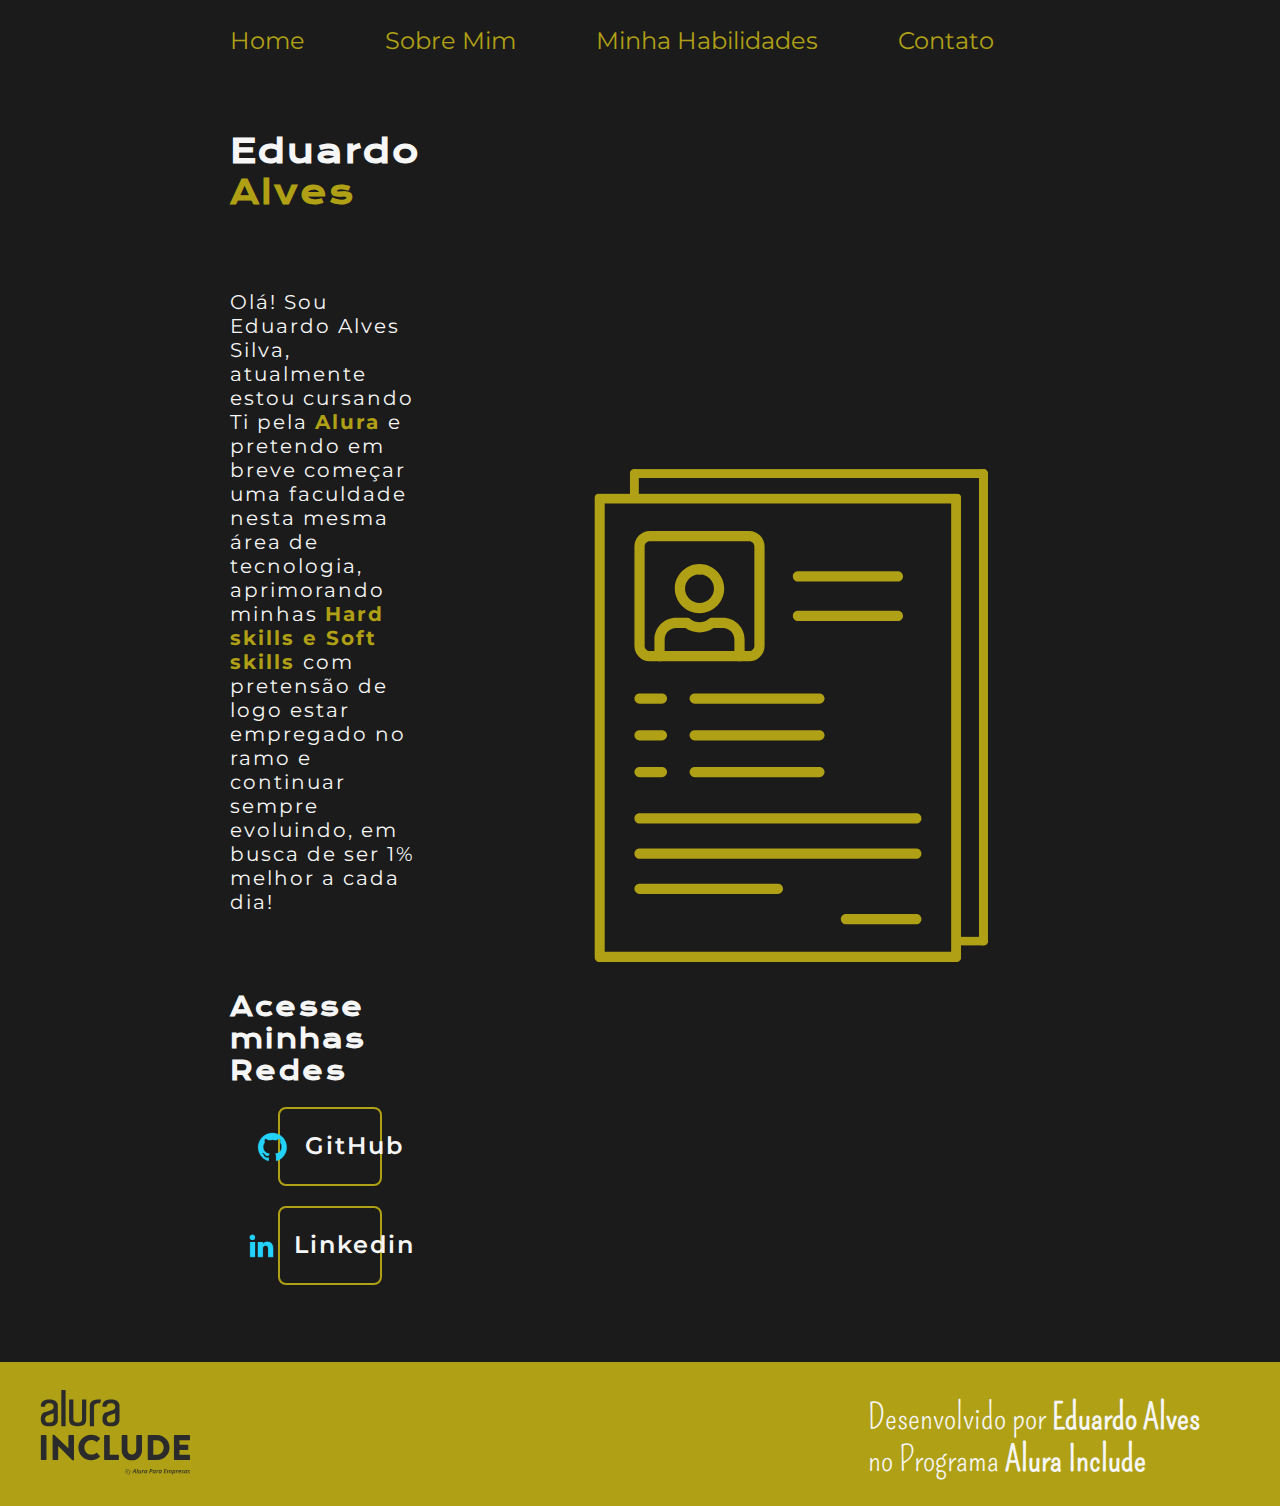
<file: index.html>
<!DOCTYPE html>
<html lang="pt-br">
<head>
    <meta charset="UTF-8">
    <meta name="viewport" content="width=device-width, initial-scale=1.0">

        <title>Home</title>

        <link rel="stylesheet" href="./styles/style.css">
</head>


<body>
    
    <header class="cabecalho">

        <nav class="cabecalho__menu">

            <a class="cabecalho__menu__link" href="index.html"> Home</a>
            
            <a class="cabecalho__menu__link" href="about.html"> Sobre Mim</a>

            <a class="cabecalho__menu__link" href="skills.html"> Minha Habilidades</a>

            <a class="cabecalho__menu__link" href="contact.html"> Contato </a>

        </nav>

    </header>
    
    <main class="apresentacao__home">

    <section class="apresentacao__conteudo__home">
    
        <h1 class="apresentacao__conteudo__titulo__home"> Eduardo <strong class="titulo"> Alves </strong></h1>
        
        <p class="apresentacao__conteudo__paragrafo__home">Olá! Sou Eduardo Alves Silva, atualmente estou cursando Ti pela <strong class= "titulo"> Alura </strong> e pretendo em breve começar uma faculdade nesta mesma área de tecnologia, aprimorando minhas <strong class= "titulo"> Hard skills e Soft skills </strong> com pretensão de logo estar empregado no ramo e continuar sempre evoluindo, em busca de ser 1% melhor a cada dia! </p>
       
            <div class="apresentacao__links">
       

                <h2 class="apresentacao__links__subtitulo"> Acesse minhas Redes</h2>
              
                <a class="apresentacao__links__link" href="https://github.com/Eduardo-Alvez/Portfolio-final">
                    <img src="Imagens/github.png">  GitHub </a>

                <a class="apresentacao__links__link" href="https://br.linkedin.com">
                    <img src="Imagens/linkedin.png"> Linkedin </a>

            </div>

    </section>

    <img class="apresentacao__imagem" src="Imagens/folha.png">


    </main>
    
    <footer class="rodape">
    
        <p class="paragrafo__rodape">Desenvolvido por <strong> Eduardo Alves </strong><br> no Programa <strong> Alura Include </strong></p>
        <img class="rodape__logo" src="Imagens/Logo_Alura_Include (1).svg">
    </footer>

</body>

</html>
</file>
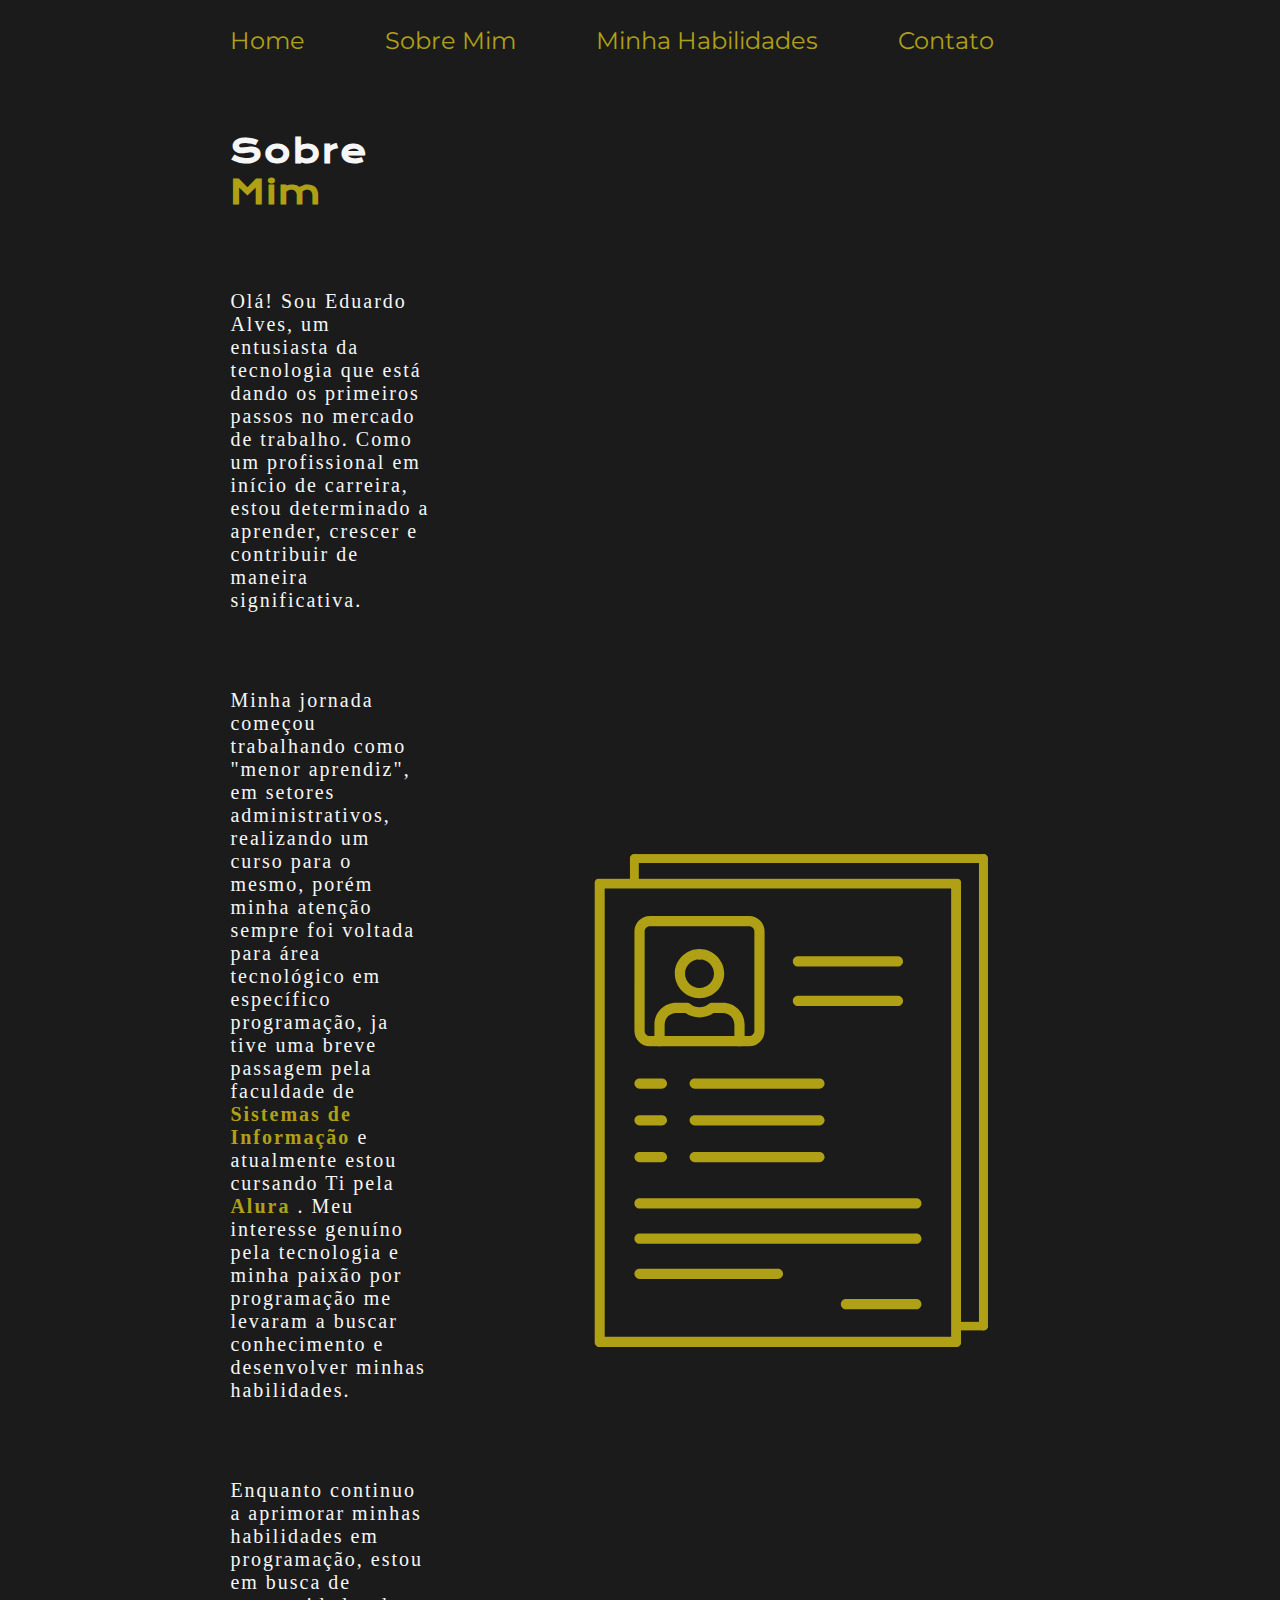
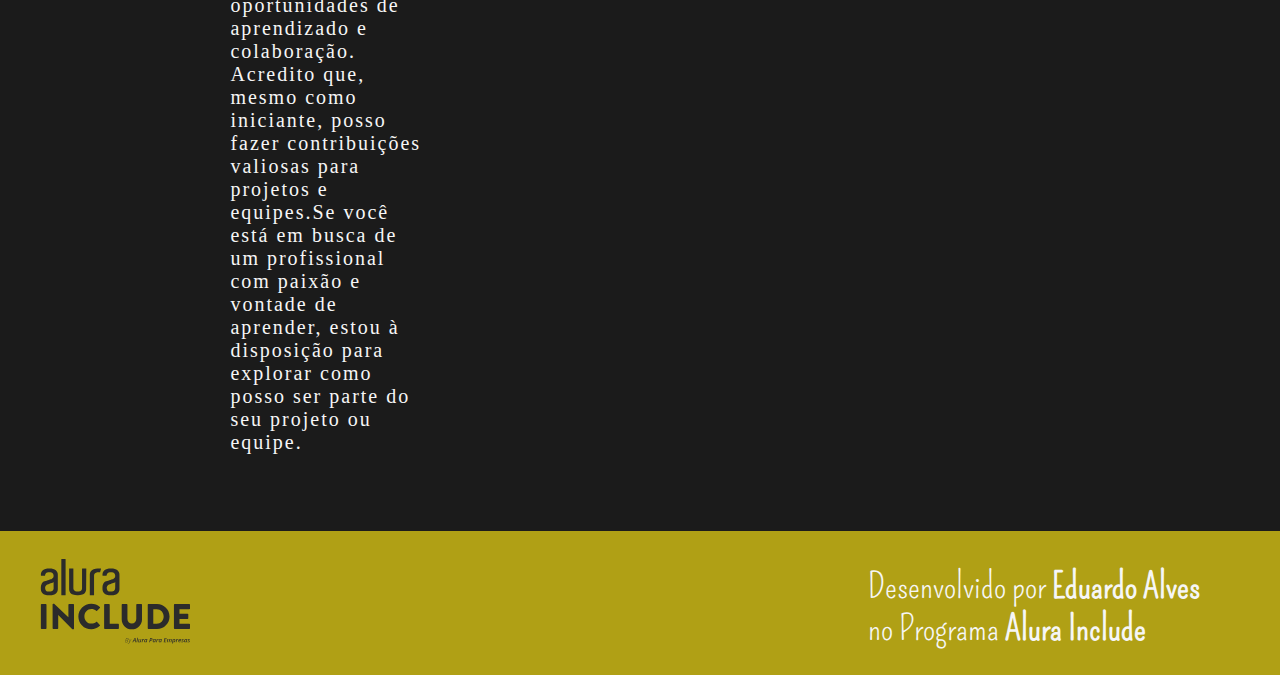
<file: about.html>
<!DOCTYPE html>
<html lang="en">
<head>
    <meta charset="UTF-8">
    <meta name="viewport" content="width=device-width, initial-scale=1.0">
     <link rel="stylesheet" href="./styles/style.css">

    <title>Sobre Mim</title>


</head>

<body>
    
    <header class="cabecalho">

        <nav class="cabecalho__menu">

            <a class="cabecalho__menu__link" href="index.html"> Home</a>
            
            <a class="cabecalho__menu__link" href="about.html"> Sobre Mim</a>

            <a class="cabecalho__menu__link" href="skills.html"> Minha Habilidades</a>

            <a class="cabecalho__menu__link" href="contact.html"> Contato </a>

        </nav>

    </header>
        
        <main class="apresentacao__about">

            <section class="apresentacao__conteudo__about">

                <h1 class="apresentacao__conteudo__titulo__about">Sobre <strong class="titulo"> Mim </strong></h1>

                <p class="apresentacao__conteudo__paragrafo__about"> Olá! Sou Eduardo Alves, um entusiasta da tecnologia que está dando os primeiros passos no mercado de trabalho. Como um profissional em início de carreira, estou determinado a aprender, crescer e contribuir de maneira significativa.

                </p>

                <p class="apresentacao__conteudo__paragrafo_about"> Minha jornada começou trabalhando como "menor aprendiz", em setores administrativos, realizando um curso para o mesmo, porém minha atenção sempre foi voltada para área tecnológico em específico programação, ja tive uma breve passagem pela faculdade de <strong class="titulo">Sistemas de Informação </strong> e atualmente estou cursando Ti pela <strong class="titulo"> Alura </strong>. Meu interesse genuíno pela tecnologia e minha paixão por programação me levaram a buscar conhecimento e desenvolver minhas habilidades.</p>

                <p class="apresentacao__conteudo__paragrafo__about"> Enquanto continuo a aprimorar minhas habilidades em programação, estou em busca de oportunidades de aprendizado e colaboração. Acredito que, mesmo como iniciante, posso fazer contribuições valiosas para projetos e equipes.Se você está em busca de um profissional com paixão e vontade de aprender, estou à disposição para explorar como posso ser parte do seu projeto ou equipe.</p>


            </section>

            <img class="apresentacao__imagem" src="Imagens/folha.png">


        </main>

        <footer class="rodape">
        
            <p class="paragrafo__rodape">Desenvolvido por <strong> Eduardo Alves </strong><br> no Programa <strong> Alura Include </strong></p>
            <img class="rodape__logo" src="Imagens/Logo_Alura_Include (1).svg">
    
        </footer>

</body>

</html>
</file>
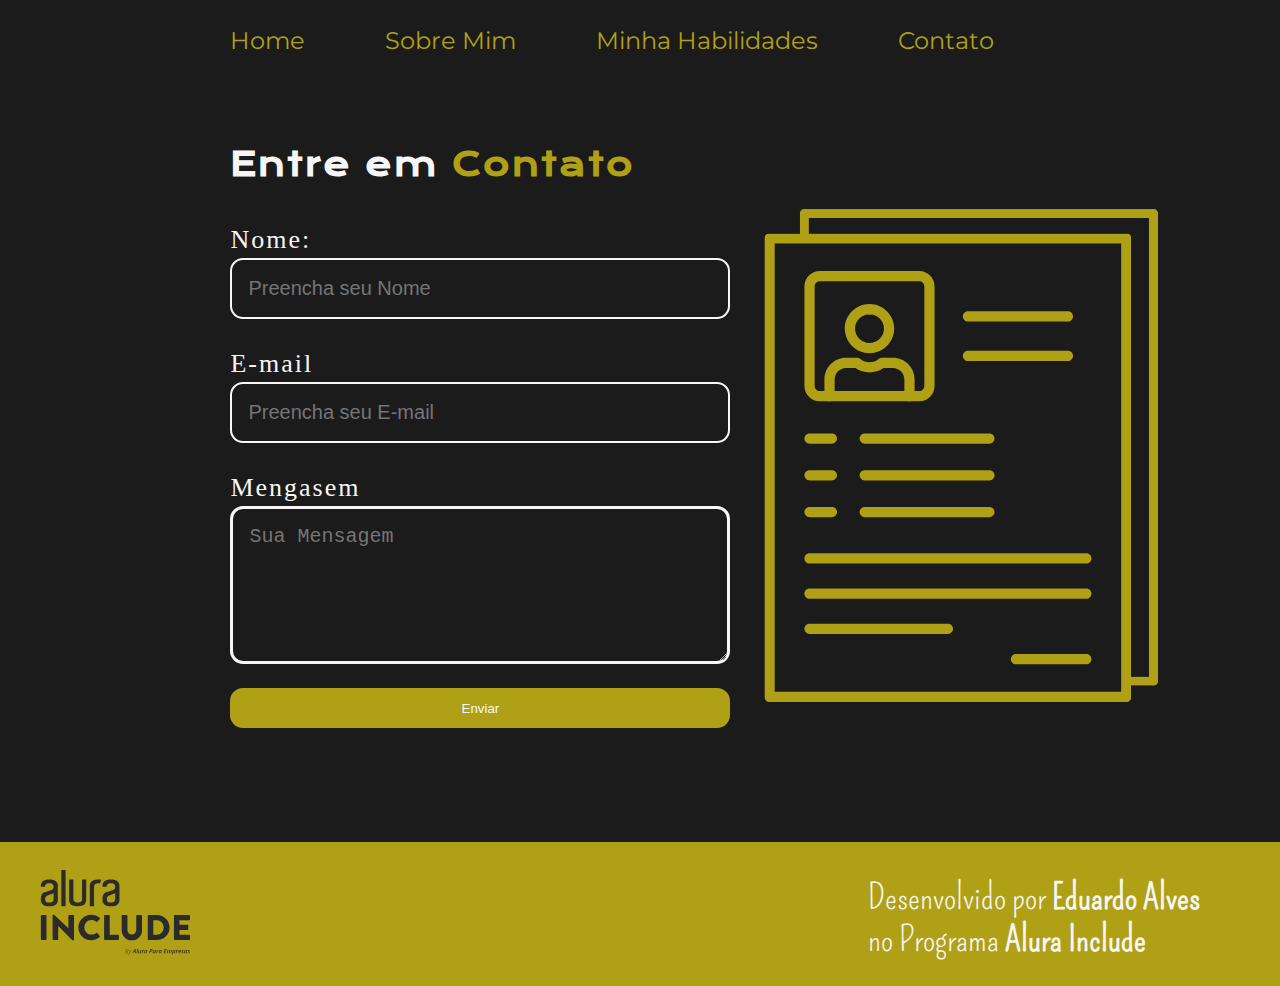
<file: contact.html>
<!DOCTYPE html>

<html lang="en">
<head>
    <meta charset="UTF-8">
    <meta name="viewport" content="width=device-width, initial-scale=1.0">
     <link rel="stylesheet" href="./styles/style.css">

    <title>Contato</title>


</head>

<body>
    
    <header class="cabecalho">

        <nav class="cabecalho__menu">

            <a class="cabecalho__menu__link" href="index.html"> Home</a>
            
            <a class="cabecalho__menu__link" href="about.html"> Sobre Mim</a>

            <a class="cabecalho__menu__link" href="skills.html"> Minha Habilidades</a>

            <a class="cabecalho__menu__link" href="contact.html"> Contato </a>

        </nav>

    </header>

    <main class="apresentacao__contact">

        <section class="apresentacao__conteudo__form">

            <h1 class="apresentacao__conteudo__titulo__contact">Entre em <strong class="titulo"> Contato <br></strong></h1>

        <form class="form" action="https://formsubmit.co/oeduardoalvessl@gmail.com" method="POST">
            

            <label for="nome">Nome:</label>
                <input type="text" name="name" id="nome" placeholder="Preencha seu Nome" required>

            <label for="email">E-mail</label>
              <input type="email" name="email" id="email" placeholder="Preencha seu E-mail" required>

            <label for="textarea">Mengasem</label>
            <textarea name="message" id="message" cols="30" rows="10" placeholder="Sua Mensagem"></textarea>
            <button type="submit">Enviar</button>

       </form>

    </section>


    <img class="apresentacao__imagem" src="Imagens/folha.png">
    
</main>
        
    <footer class="rodape">
        
        <p class="paragrafo__rodape">Desenvolvido por <strong> Eduardo Alves </strong><br> no Programa <strong> Alura Include </strong></p>
        <img class="rodape__logo" src="Imagens/Logo_Alura_Include (1).svg">

</footer>

</body>

</html>
</file>
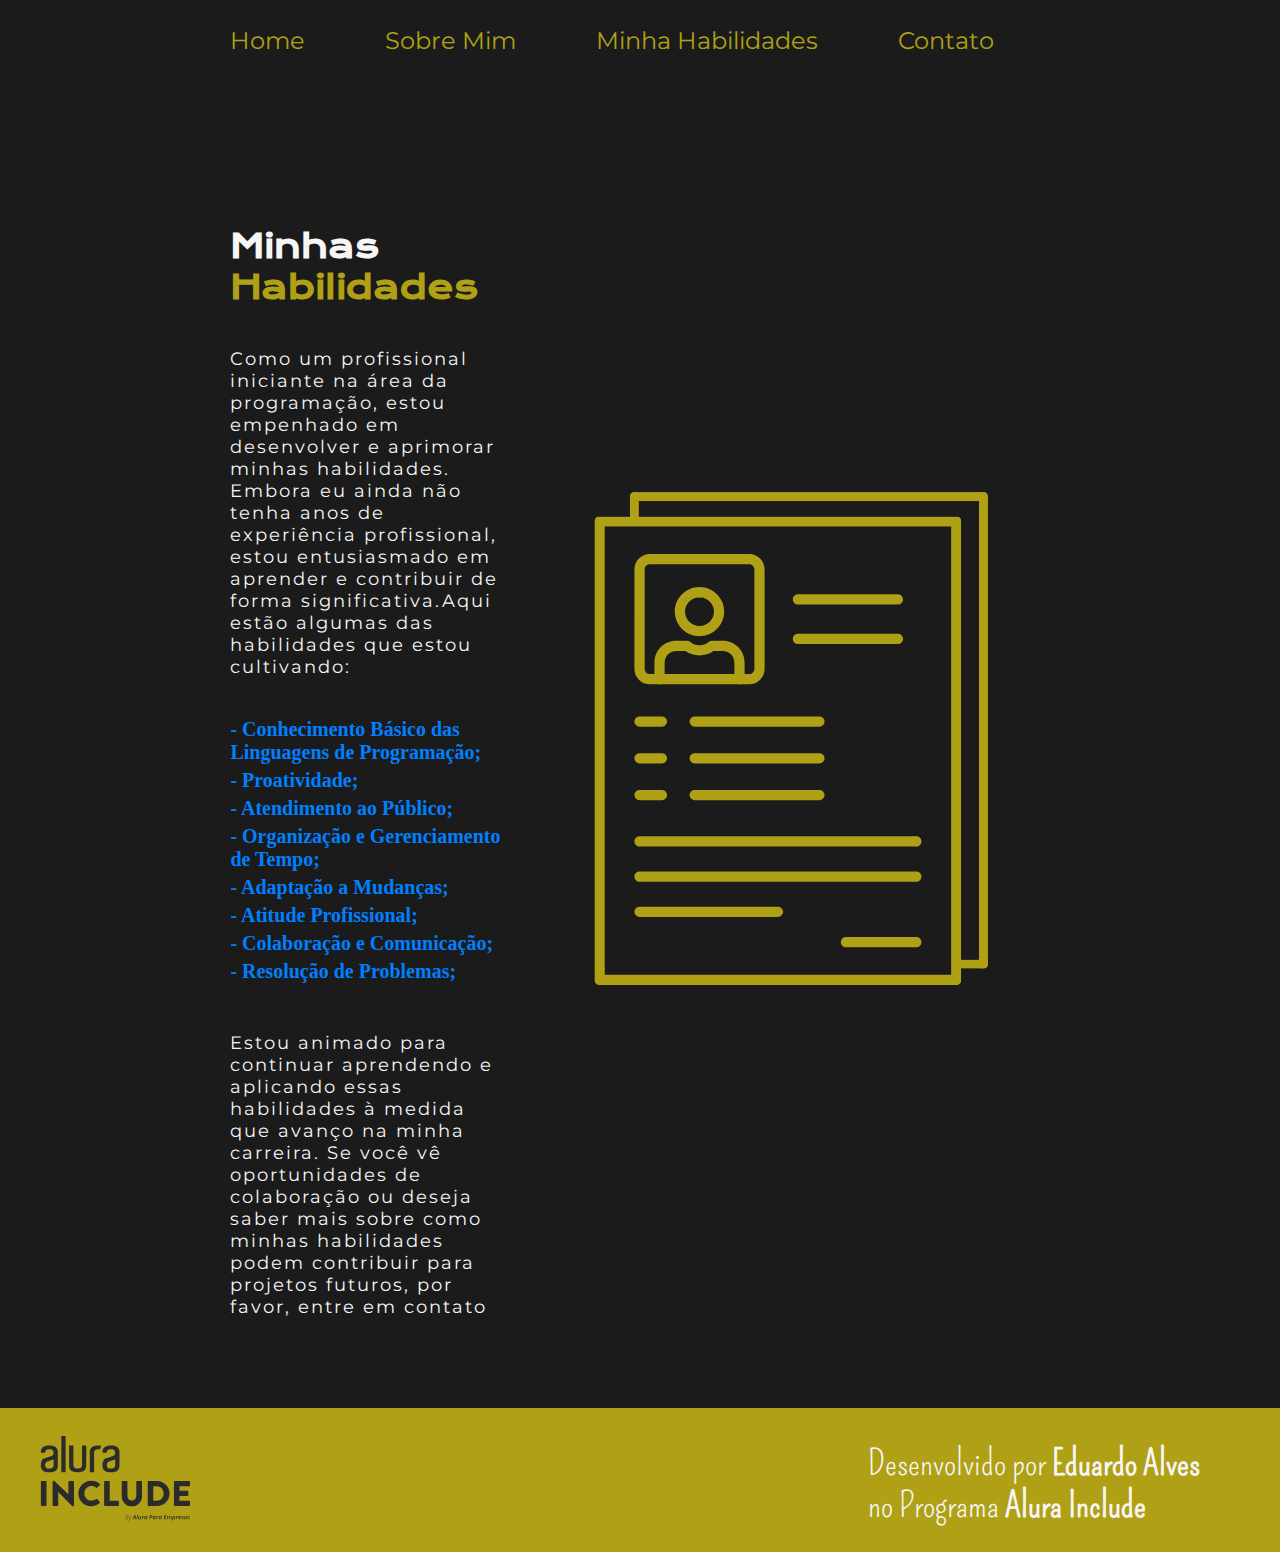
<file: skills.html>
<!DOCTYPE html>
<html lang="en">
<head>
    <meta charset="UTF-8">
    <meta name="viewport" content="width=device-width, initial-scale=1.0">
     <link rel="stylesheet" href="./styles/style.css">

    <title>Habilidades</title>


</head>

<body>
    
    <header class="cabecalho">

        <nav class="cabecalho__menu">

            <a class="cabecalho__menu__link" href="index.html"> Home</a>
            
            <a class="cabecalho__menu__link" href="about.html"> Sobre Mim</a>

            <a class="cabecalho__menu__link" href="skills.html"> Minha Habilidades</a>

            <a class="cabecalho__menu__link" href="contact.html"> Contato </a>

        </nav>

    </header>
        
        <main class="apresentacao__skills">

            <section class="apresentacao__conteudo__skills">

                <h1 class="apresentacao__conteudo__titulo__skills"><br><br>Minhas <strong class="titulo"> Habilidades </strong></h1>

                <p class="apresentacao__conteudo__paragrafo__skills"> Como um profissional iniciante na área da programação, estou empenhado em desenvolver e aprimorar minhas habilidades. Embora eu ainda não tenha anos de experiência profissional, estou entusiasmado em aprender e contribuir de forma significativa.Aqui estão algumas das habilidades que estou cultivando: </p>

                <p class="apresentacao__conteudo__skills__individuals"> <strong class="skills"> - Conhecimento Básico das Linguagens de Programação; </strong> </p>
                <p class="apresentacao__conteudo__skills__individuals"> <strong class="skills"> - Proatividade; </strong> </p>
                <p class="apresentacao__conteudo__skills__individuals"> <strong class="skills"> - Atendimento ao Público;  </strong> </p>
                <p class="apresentacao__conteudo__skills__individuals"> <strong class="skills"> - Organização e Gerenciamento de Tempo;  </strong> </p>
                <p class="apresentacao__conteudo__skills__individuals"> <strong class="skills"> - Adaptação a Mudanças;  </strong> </p>
                <p class="apresentacao__conteudo__skills__individuals"> <strong class="skills"> - Atitude Profissional;  </strong> </p>
                <p class="apresentacao__conteudo__skills__individuals"> <strong class="skills"> - Colaboração e Comunicação;  </strong> </p>
                <p class="apresentacao__conteudo__skills__individuals"> <strong class="skills"> - Resolução de Problemas; <br> </strong> </p>


                <p class="apresentacao__conteudo__paragrafo__skills"> <br><br>Estou animado para continuar aprendendo e aplicando essas habilidades à medida que avanço na minha carreira. Se você vê oportunidades de colaboração ou deseja saber mais sobre como minhas habilidades podem contribuir para projetos futuros, por favor, entre em contato</p>

            </section>

            <img class="apresentacao__imagem" src="Imagens/folha.png">

        </main>

        <footer class="rodape">
        
            <p class="paragrafo__rodape">Desenvolvido por <strong> Eduardo Alves </strong><br> no Programa <strong> Alura Include </strong></p>
            <img class="rodape__logo" src="Imagens/Logo_Alura_Include (1).svg">
    
        </footer>

</body>

</html>
</file>
<file: styles/style.css>
@import url('https://fonts.googleapis.com/css2?family=Krona+One&family=Montserrat:wght@400;600&display=swap');
  @import url('https://fonts.googleapis.com/css2?family=Alfa+Slab+One&display=swap');
  @import url('https://fonts.googleapis.com/css2?family=Pompiere&display=swap');


:root{

    --cor-primaria: #1b1b1b;
    --cor-secundaria: #f6f6f6;
    --cor-terciaria: #b0a015;

    --fonte-principal:'Krona One', sans-serif;
    --fonte-secundaria:'Montserrat', sans-serif;
}


*{

    margin: 0;
    padding: 0;
}



html, body {
    margin: 0;
    padding: 0;
    width: 100%;
    background-color: var(--cor-primaria);
    color: var(--cor-secundaria);
    box-sizing: border-box;

}


.cabecalho{

    padding: 2% 0 0 18%;
}

.cabecalho__menu{

    display: flex;
    gap: 80px;

}

/*CONFIG DA HOME */

.apresentacao__home {

    gap: 80px;
    padding: 6% 18% ;
    display: flex;
    align-items: center;
    justify-content: space-between;
    letter-spacing: 2px
   


}

.apresentacao__conteudo__home {

    width: 50%;
    display: flex;
    flex-direction: column;
    gap: 77px;
    font-size: 20px;

}

.apresentacao__conteudo__titulo__home{

    font-size: 2rem;    
    font-family: var(--fonte-principal);
    
    

}

.apresentacao__conteudo__paragrafo__home{

    font-size: 20px;
    font-family: var(--fonte-secundaria);

}

/* CONFIG ABOUT */

.apresentacao__about {

    gap: 80px;
    padding: 6% 18% ;
    display: flex;
    align-items: center;
    justify-content: space-between;
    letter-spacing: 2px
   


}

.apresentacao__conteudo__about {

    width: 50%;
    display: flex;
    flex-direction: column;
    gap: 77px;
    font-size: 20px;

}

.apresentacao__conteudo__titulo__about{

    font-size: 2rem;    
    font-family: var(--fonte-principal);
    
    

}

;.apresentacao__conteudo__paragrafo__about{

    font-size: 40px;
    font-family: var(--fonte-secundaria);



}


/* CONFIG SKILLS */

.apresentacao__skills{

   
    padding: 7% 18% ;
    display: flex;
    align-items: center;
    justify-content: space-between;
    
}

.apresentacao__conteudo__titulo__skills{

    font-size: 2rem;    
    font-family: var(--fonte-principal);

}

.apresentacao__conteudo__paragrafo__skills{

    font-size: 18px;
    font-family: var(--fonte-secundaria);
    letter-spacing: 2px;
    

}


.apresentacao__conteudo__skills{

    width: 100%;
    display: flex;
    flex-direction: column;
    gap:40px;
    font-size: 20px;

}

.apresentacao__conteudo__skills__individuals{

    width: 100%;
    display: flex;
    margin-bottom: -35px;
    flex-direction: column;
    font-size: 20px;

    
}

/*CONFIG CONTACT */

.apresentacao__contact{

    gap: 40px;
    padding: 7% 18% ;
    display: flex;
    align-items: center;
    justify-content: space-between;
    letter-spacing: 2px;

}

.apresentacao__conteudo__form{

    width: 50%;
    display: flex;
    flex-direction: column;
    gap: 100px;
    font-size: 20px;    


}


.apresentacao__conteudo__titulo__contact{

    font-size: 2rem;    
    font-family: var(--fonte-principal);
    margin-bottom: 20px;


}


.form {

    width: 500px;
    display: flex;
    flex-direction: column;

}

.form label{

    font-size: 26px;
    margin-bottom: 3px;


}

.form input{

    height: 25px;
    background-color: transparent;
    border: 2px solid #f6f6f6;
    border-radius: 13px;
    padding: 16px;
    color: #f6f6f6;
    margin-bottom: 30px;
    font-size: 20px;

}

.form input:focus{

    outline: 2px solid #f6f6f6;

}

.form textarea {

    height: 120px;
    background-color: transparent;
    border: 3px solid #f6f6f6;
    border-radius: 13px;
    padding: 16px;
    color: #f6f6f6;
    margin-bottom: 24px;
    font-size: 20px;

}

.form button{

    margin-bottom: 24px;
    height: 40px;
    background-color: #b0a015;
    color: #f6f6f6;
    border: none;
    border-radius: 13px;

}

.apresentacao__conteudo__form{

    width: 50%;
    display: flex;
    flex-direction: column;
    gap:20px;

}




/*CONFIG STRONGS */

.skills{

    color: #0080FF;
    font-size: 20px;

}

.titulo {

        color: var(--cor-terciaria);    

}



/*RODAPÉ */

.rodape {

    background-color: var(--cor-terciaria);
    text-align: relative;
    padding: 0 !important;
    font-family: 'Pompiere', sans-serif;
    position: relative;
    width: 100%;
 

}
  
  .paragrafo__rodape {

    color: var(--cor-primaria);
    font-size: 35px;
    margin: 0;
    padding: 10px;
    position: absolute;
    right: 70px;
    bottom: 10px;
    height: 90px; 
    color: #f6f6f6;
    font-family: 'Pompiere', sans-serif;
  }



  .rodape__logo{

    width: 150px; 
    height: 140px; 
    margin-left: 40px;


  }


/* CONFIG DOS LINKS */

.cabecalho__menu__link{

    font-family: var(--fonte-secundaria);
    font-size: 1.5rem;
    font-weight: 600px;
    color: var(--cor-terciaria);
    text-decoration: none;

}

.apresentacao__links__link {

    width: 50%;
    border-radius: 8px;
    font-size: 1.5rem;
    padding: 21.5px 0;
    text-align: center;
    text-decoration: none;
    color: var(--cor-secundaria);
    font-family: var(--fonte-secundaria);
    font-weight: 600;
    border: 2px solid var(--cor-terciaria);
    display: flex;
    justify-content: center;
    gap: 16px;


}


.apresentacao__links {

    align-items: center;
    display: flex;
    flex-direction: column;
    justify-content: space-between;
    gap: 20px;

}


.apresentacao__links__subtitulo{

    font-family: var(--fonte-principal);
    font-weight: 30px;
    font-size: 25px;
    
}


/* CONFIG DO SITE */

.apresentacao__links__link:hover{

    background-color: var(--cor-primaria);

}

.apresentacao__imagem {

    width: 550px; 
    height: auto; 
    margin-left: 50px;


}



@media screen and (max-width: 768px) {
  

    /*CONFIG HOME MOBILE*/

    .cabecalho {
      padding: 2% 15% 0 0%;
    }
  
    .cabecalho__menu {
        flex-direction: row; 
        align-items: center;
        justify-content: center; 
      }
  
    .apresentacao__home {
      flex-direction: column;
      padding: 6% 5%;
    }
  
    .apresentacao__conteudo__home {
      width: 100%;
    }
  
    .apresentacao__imagem {
      width: 100%;
      margin-left: 0;
    }

      /*  */
  .cabecalho__menu__link {
    display: inline-block;
    margin-right: -65px; 
    font-size: 15px;;
    
}

    /*CONFIG ABOUT MOBILE*/

    .apresentacao__about {

        flex-direction: column;
        padding: 6% 5%;
    }
    
    .apresentacao__conteudo__about {
    
        width: 100%;
    }

     /* CONFIG SKILLS MOBILE */

    .apresentacao__skills{

        flex-direction: column;
        padding: 6% 5%;
    }

    .apresentacao__conteudo__skills{

        width: 100%;   
    
    }


    /*CONFIG CONTACT MOBILE*/

    .form {

        width: 360px;
        display: flex;
        flex-direction: column;
    
    }

    .apresentacao__contact{

        flex-direction: column;
        padding: 6% 5%;
    
    }
  
    .apresentacao__conteudo__form{

        width: 100%;
    }

    .form textarea {

        height: 120px;
        background-color: transparent;
        border: 3px solid #f6f6f6;
        border-radius: 13px;
        padding: 16px;
        color: #f6f6f6;
        margin-bottom: 24px;
        font-size: 20px;
    }

    /* ORDEM DA IMAGEM*/
    .apresentacao__imagem {
      order: -1; 
      width: 80%;
    }

    /* CONFIG LINKS */


    .apresentacao__links__link {

        width: 50%;
        border-radius: 12px;
        font-size: 15PX;
        padding: 20px 20px;
        text-align: center;
        text-decoration: none;
        color: var(--cor-secundaria);
        font-family: var(--fonte-secundaria);
        font-weight: 600;
        border: 2px solid var(--cor-terciaria);
        display: flex;
        justify-content: center;
        align-items: center;
        gap: 12px;
    
    
    }
    
    
    .apresentacao__links {
    
        align-items: center;
        display: flex;
        flex-direction: column;
        justify-content: space-between;
        gap: 40px;
    
    }
    
    
    .apresentacao__links__subtitulo{
    
        font-family: var(--fonte-principal);
        font-weight: 30px;
        font-size: 17px;
        
    }


    /* CONFIG RODAPÉ */
  
    .rodape {

        background-color: var(--cor-terciaria);
        text-align: relative;
        padding: 0 !important;
        font-family: 'Pompiere', sans-serif;
        position: relative;
        width: 100%;
        top: 100px; 
    
    }
      
      .paragrafo__rodape {
    
        color: var(--cor-primaria);
        font-size: 20px;
        margin: 0;
        padding: 10px;
        position: relative;
        right: 165px;
        left: 100px;
        bottom: 0px;
        height: 10px; 
        color: #f6f6f6;
        font-family: 'Pompiere', sans-serif;
              
      }
    
    
    
      .rodape__logo{
        
        width: 150px; 
        height: 180px; 
        margin-left: 120px;
        top: 10px;
    
      }
  }
</file>
